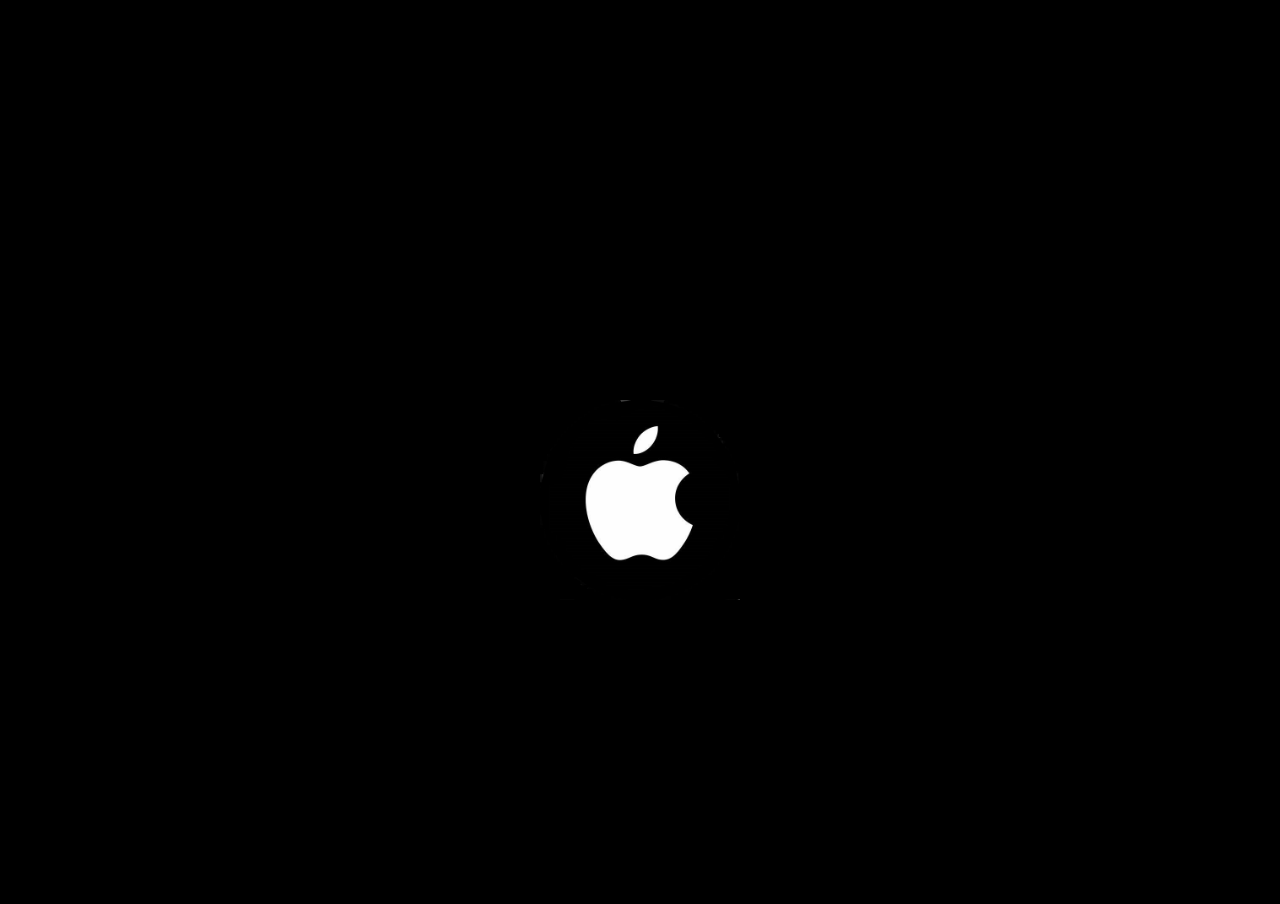
<file: index.html>
<!DOCTYPE html>
<html lang="en">
<head>
    <meta charset="UTF-8">
    <meta name="viewport" content="width=device-width, initial-scale=1.0">
    <title>Mac os</title>
    <link rel="stylesheet" href="main.css">
</head>
<body>
    <script src="app.js"></script>
    <div class="logoo">
          <img class="logo" src="R.jpg" alt="">
        </div>
  
</body>
</html>
</file>
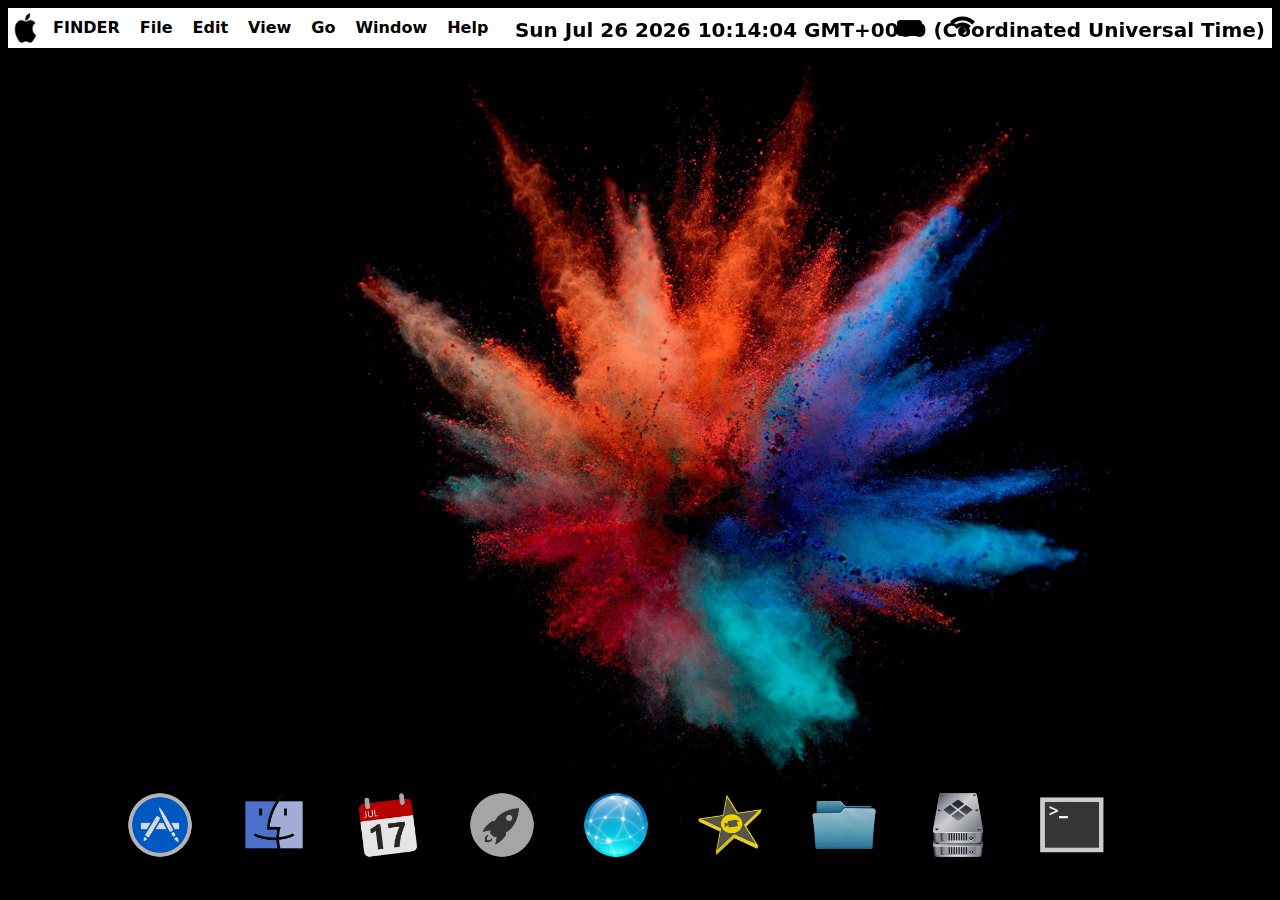
<file: homeos.html>
<!DOCTYPE html>
<html lang="en">
<head>
    <meta charset="UTF-8">
    <meta name="viewport" content="width=device-width, initial-scale=1.0">
    <title>mac os</title>
    <link rel="stylesheet" href="style.css">
    <link rel="stylesheet" href="home.css">
</head>
<div class="upnav">
    <img class="appw" src="logo/Icons8-Windows-8-Systems-Mac-Os.512.png"/>
    <h4 class="headd"  >FINDER</h4>
    <h4 class="headd"  >File</h4>
    <h4 class="headd"  >Edit</h4>
    <h4 class="headd"  >View</h4>
    <h4 class="headd"  >Go</h4>
    <h4 class="headd"  >Window</h4>
    <h4 class="headd"  >Help</h4>
    <img class="appwb" src="icons8-empty-battery-50.png"/>
    <img class="appww" src="icons8-wifi-50.png"/>
    <h6 class="timee" id="time"></h6>
</div>
<body background="as.jpg">
    <div class="downnav">
        <img class="apple"  src="logo/Dakirby309-Simply-Styled-Mac-App-Store.256.png"/>
        <img  class="apple" src="logo/Dakirby309-Simply-Styled-Mac-Finder.256.png"/>
        <img class="apple"  src="logo/Dakirby309-Simply-Styled-Mac-iCal.256.png"/>
        <img  class="apple" src="logo/Dakirby309-Simply-Styled-Mac-Launchpad.256.png"/>
        <img class="apple"  src="logo/Hopstarter-Soft-Scraps-Network-MAC.256.png"/>
        <img  class="apple" src="logo/1.png"/>
        <img  class="apple" src="logo/2.png"/>
        <img  class="apple" src="logo/3.png"/>
        <img  class="apple" src="logo/4.png"/>

    </div>
    <script src="time.js"></script>
</body>
</html>
</file>
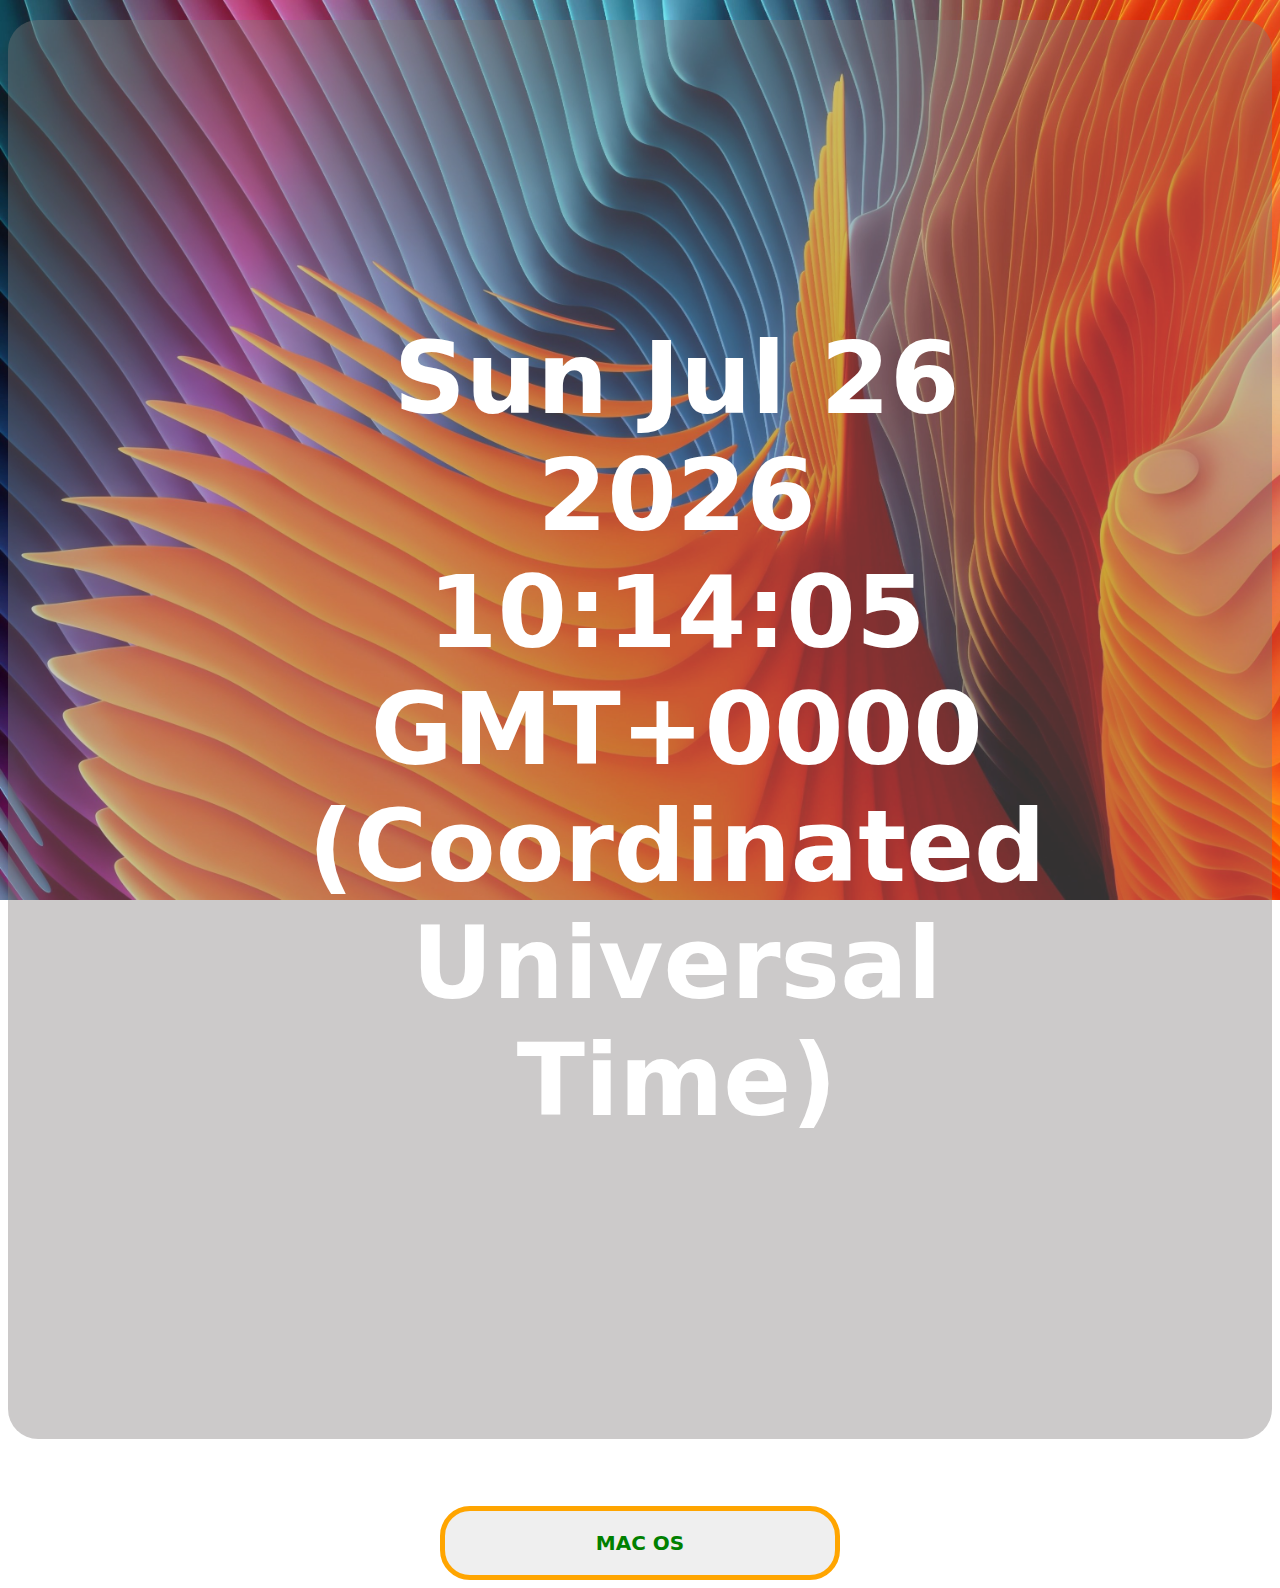
<file: login.html>
<!DOCTYPE html>
<html lang="en">
<head>
    <meta charset="UTF-8">
    <meta name="viewport" content="width=device-width, initial-scale=1.0">
    <title>login</title>
    <link rel="stylesheet" href="style.css">
</head>
<body background="wp8030358-macbook-4k-wallpapers.jpg">
    <div class="center">
    <h1 id="time" class="time"></h1>
    <script src="time.js"></script>
    <div class="center">
        <button class="btn"><a href="homeos.html"> MAC OS </a></button>
    </div>
    
</body>
</html>
</file>
<file: main.css>
body{
    background-color: black;
}
.logo{
    width: 200px;
}
.logoo{
    text-align: center;
    margin-top: 400px;
    margin-bottom: 300px;
}
</file>
<file: style.css>
body{
    background-repeat: no-repeat;
    background-attachment: fixed;
    background-size: cover;
}
.time{
    font-family:system-ui, -apple-system, BlinkMacSystemFont, 'Segoe UI', Roboto, Oxygen, Ubuntu, Cantarell, 'Open Sans', 'Helvetica Neue', sans-serif;
    color: white;
    font-size: 100px;
    display: flex;
    text-align: center;
    margin-top: 20px;
    background: rgba(127, 122, 122,0.4);
    border-radius: 30px;
    padding: 300px;
}
a{
    text-decoration: none;
    color: green;
}
.btn{
    padding: 20px;
    width: 400px;
    font-family: system-ui, -apple-system, BlinkMacSystemFont, 'Segoe UI', Roboto, Oxygen, Ubuntu, Cantarell, 'Open Sans', 'Helvetica Neue', sans-serif;
    font-size: 20px;
    font-weight: bolder;
    border-radius: 30px;
    border: 5px solid orange;
}
.btn:hover{
    
    border: 5px solid rgb(0, 255, 21);
}
.center{
    text-align: center;
   
}
</file>
<file: home.css>
.downnav{
    width: 95%;
   text-align: center;
   position: fixed;
   bottom: 100px;
    height: 10px;
}
.apple{
    width: 70px;
    margin-left: 20px;
    margin-right: 20px;
}
.apple:hover{
    width: 80px;
    transition: 500ms;
    margin-left: 20px;
    margin-right: 20px;
}
.headd{
    margin-right: 10px;
    font-family: system-ui, -apple-system, BlinkMacSystemFont, 'Segoe UI', Roboto, Oxygen, Ubuntu, Cantarell, 'Open Sans', 'Helvetica Neue', sans-serif;
    margin-top: 10px;
    margin-left: 10px;
}
.upnav{
    background-color: rgb(255, 255, 255);
    height: 40px;
    display: flex;
}
.appw{
    width: 25px;
    padding: 5px;
}
.timee{
    font-size: 20px;
    font-family: system-ui, -apple-system, BlinkMacSystemFont, 'Segoe UI', Roboto, Oxygen, Ubuntu, Cantarell, 'Open Sans', 'Helvetica Neue', sans-serif;
    margin-top: 10px;
    position: absolute;
    right: 15px;
}
.appwb{
    position: fixed;
    right: 350px;
    width: 30px;
    padding: 5px;
}
.appww{
    position: fixed;
    right: 300px;
    width: 25px;
    padding: 5px;
}
</file>
